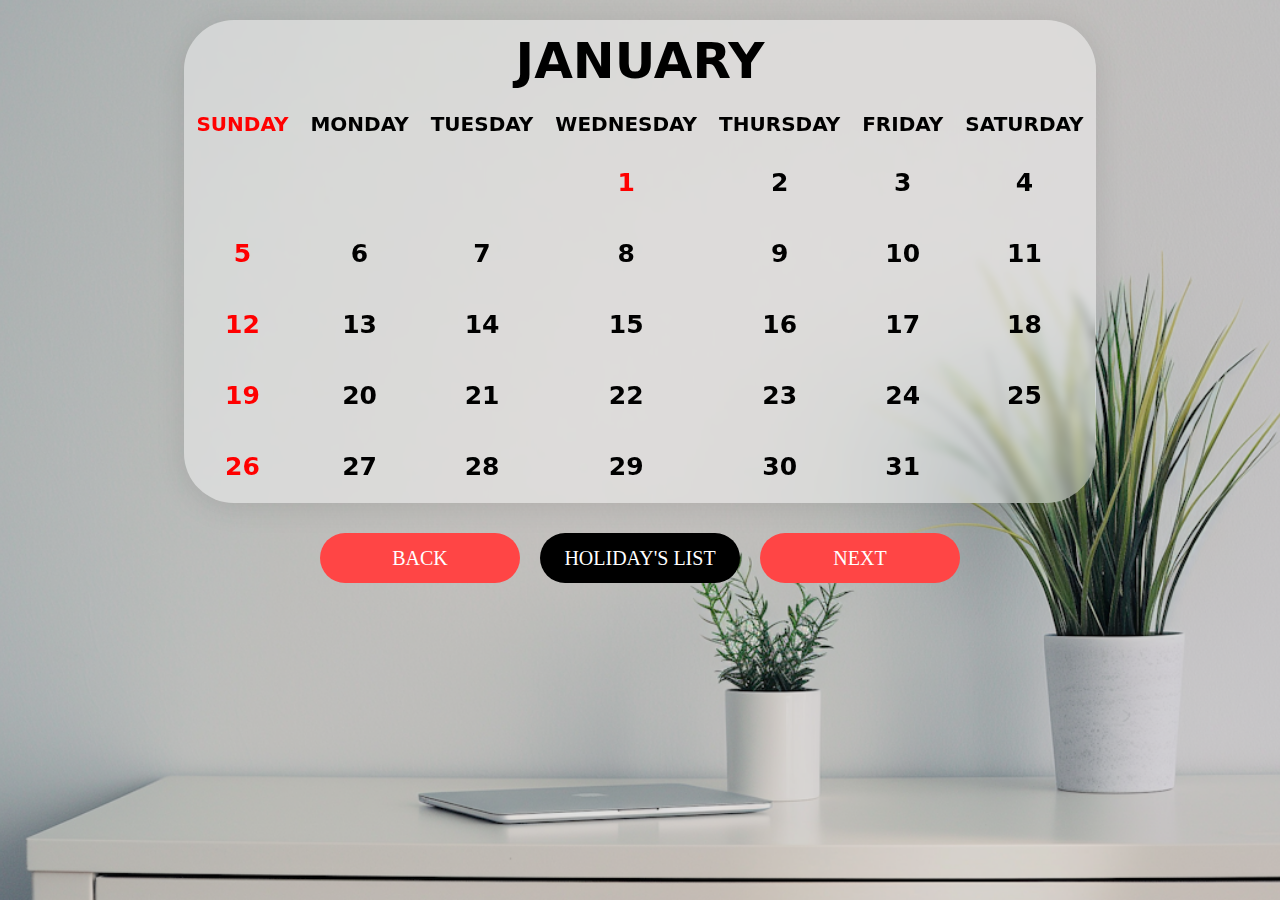
<file: index.html>
<!DOCTYPE html>
<html lang="en">
  <head>
    <link rel="stylesheet" href="style.css" />
    <title>CALENDAR</title>
  </head>
  <body>
    <div class="tbdiv">
      <table>
        <tr>
          <th colspan="7" style="font-size: 50px">JANUARY</th>
        </tr>

        <tr>
          <th style="color: red">SUNDAY</th>
          <th>MONDAY</th>
          <th>TUESDAY</th>
          <th>WEDNESDAY</th>
          <th>THURSDAY</th>
          <th>FRIDAY</th>
          <th>SATURDAY</th>
        </tr>

        <tr>
          <td></td>
          <td></td>
          <td></td>
          <td style="color: red">1</td>
          <td>2</td>
          <td>3</td>
          <td>4</td>
        </tr>

        <tr>
          <td style="color: red">5</td>
          <td>6</td>
          <td>7</td>
          <td>8</td>
          <td>9</td>
          <td>10</td>
          <td>11</td>
        </tr>

        <tr>
          <td style="color: red">12</td>
          <td>13</td>
          <td>14</td>
          <td>15</td>
          <td>16</td>
          <td>17</td>
          <td>18</td>
        </tr>

        <tr>
          <td style="color: red">19</td>
          <td>20</td>
          <td>21</td>
          <td>22</td>
          <td>23</td>
          <td>24</td>
          <td>25</td>
        </tr>

        <tr>
          <td style="color: red">26</td>
          <td>27</td>
          <td>28</td>
          <td>29</td>
          <td>30</td>
          <td>31</td>
          <td></td>
        </tr>
      </table>
    </div>
    <div class="btndiv">
      <a href=""><button>BACK</button></a>
      <a href="holiday.html"><button
          class="btn">
          HOLIDAY'S LIST
        </button></a>
      <a href="feb.html"><button>NEXT</button></a>
    </div>
  </body>
</html>
</file>
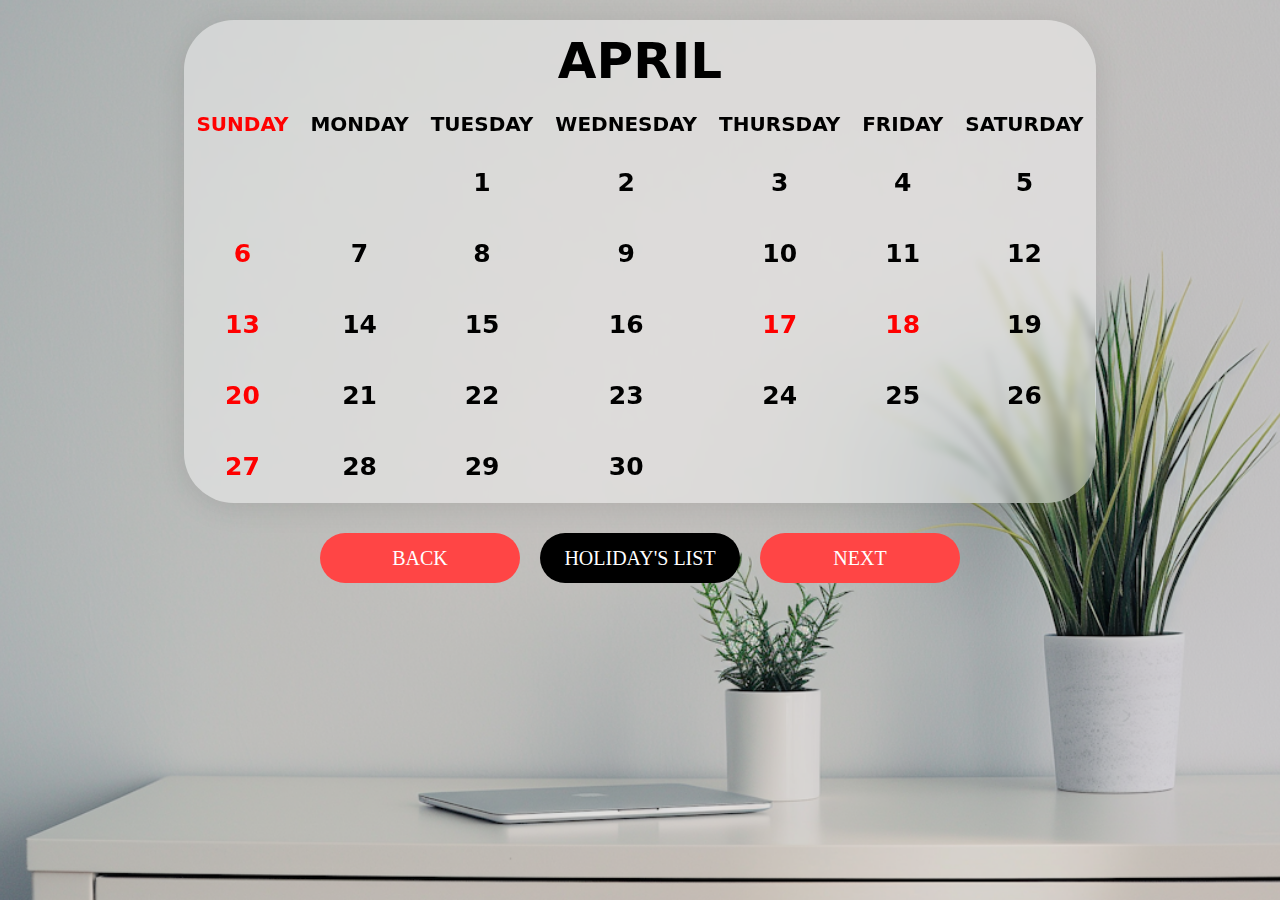
<file: apr.html>
<!DOCTYPE html>
<html lang="en">
  <head>
    <link rel="stylesheet" href="style.css">
    <title>CALENDAR</title>
  </head>
  <body>
    <div class="tbdiv">
        <table>
          <tr>
            <th colspan="7" style="font-size: 50px;">APRIL</th>
          </tr>

          <tr>
            <th style="color: red;">SUNDAY</th>
            <th>MONDAY</th>
            <th>TUESDAY</th>
            <th>WEDNESDAY</th>
            <th>THURSDAY</th>
            <th>FRIDAY</th>
            <th>SATURDAY</th>
          </tr>

          <tr>
            <td></td>
            <td></td>
            <td>1</td>
            <td>2</td>
            <td>3</td>
            <td>4</td>
            <td>5</td>
          </tr>

          <tr>
            <td style="color: red;">6</td>
            <td>7</td>
            <td>8</td>
            <td>9</td>
            <td>10</td>
            <td>11</td>
            <td>12</td>
          </tr>

          <tr>
            <td style="color: red;">13</td>
            <td>14</td>
            <td>15</td>
            <td>16</td>
            <td style="color: red;">17</td>
            <td style="color: red;">18</td>
            <td>19</td>
          </tr>

          
          <tr>
            <td style="color: red;">20</td>
            <td>21</td>
            <td>22</td>
            <td>23</td>
            <td>24</td>
            <td>25</td>
            <td>26</td>
          </tr>

          
          <tr>
            <td style="color: red;">27</td>
            <td>28</td>
            <td>29</td>
            <td>30</td>
            <td></td>
            <td></td>
            <td></td>
          </tr>

            
        </table>
    </div>
<div class="btndiv">
   <a href="mar.html"><button>BACK</button></a>  
   <a href="holiday.html"><button class="btn">HOLIDAY'S LIST</button></a>
  <a href="may.html"><button>NEXT</button></a>
 </div>

</body>
</html>
</file>
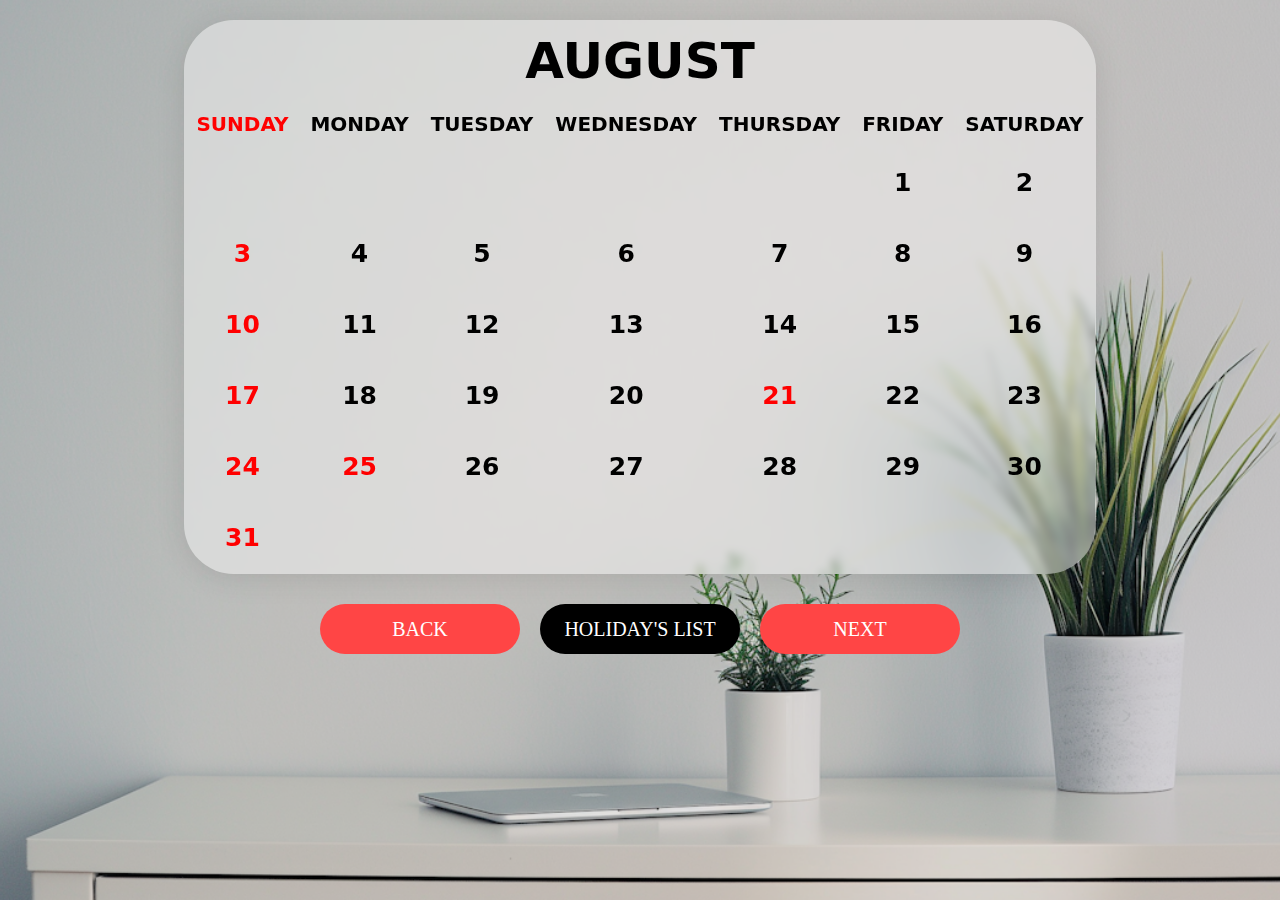
<file: aug.html>
<!DOCTYPE html>
<html lang="en">
  <head>
    <link rel="stylesheet" href="style.css">
    <title>CALENDAR</title>
  </head>
  <body>
    <div class="tbdiv">
        <table>
          <tr>
            <th colspan="7" style="font-size: 50px;">AUGUST</th>
          </tr>

          <tr>
            <th style="color: red;">SUNDAY</th>
            <th>MONDAY</th>
            <th>TUESDAY</th>
            <th>WEDNESDAY</th>
            <th>THURSDAY</th>
            <th>FRIDAY</th>
            <th>SATURDAY</th>
          </tr>

          <tr>
            <td></td>
            <td></td>
            <td></td>
            <td></td>
            <td></td>
            <td>1</td>
            <td>2</td>
          </tr>

          <tr>
            <td style="color: red;">3</td>
            <td>4</td>
            <td>5</td>
            <td>6</td>
            <td>7</td>
            <td>8</td>
            <td>9</td>
          </tr>

          <tr>
            <td style="color: red;">10</td>
            <td>11</td>
            <td>12</td>
            <td>13</td>
            <td>14</td>
            <td>15</td>
            <td>16</td>
          </tr>

          
          <tr>
            <td style="color: red;">17</td>
            <td>18</td>
            <td>19</td>
            <td>20</td>
            <td style="color: red;">21</td>
            <td>22</td>
            <td>23</td>
          </tr>

          
          <tr>
            <td style="color: red;">24</td>
            <td style="color: red;">25</td>
            <td>26</td>
            <td>27</td>
            <td>28</td>
            <td>29</td>
            <td>30</td>
          </tr>
                    <tr>
            <td style="color: red;">31</td>
            <td></td>
            <td></td>
            <td></td>
            <td></td>
            <td></td>
            <td></td>
          </tr>

            
        </table>
    </div>
<div class="btndiv">
   <a href="july.html"><button>BACK</button></a>  
   <a href="holiday.html"><button class="btn">HOLIDAY'S LIST</button></a>
  <a href="sept.html"><button>NEXT</button></a>
 </div>

</body>
</html>
</file>
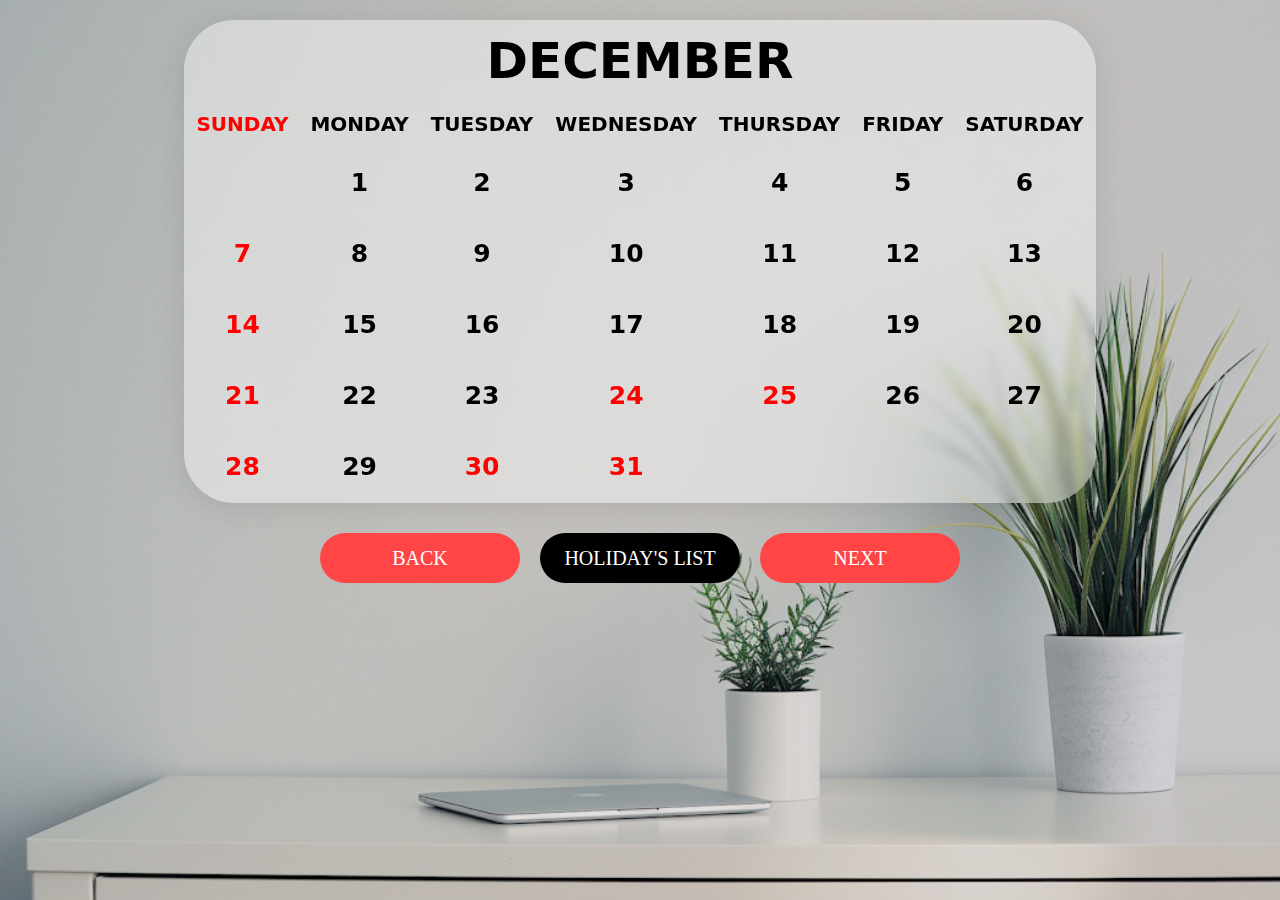
<file: dec.html>
<!DOCTYPE html>
<html lang="en">
  <head>
    <link rel="stylesheet" href="style.css">
    <title>CALENDAR</title>
  </head>
  <body>
    <div class="tbdiv">
        <table>
          <tr>
            <th colspan="7" style="font-size: 50px;">DECEMBER</th>
          </tr>

          <tr>
            <th style="color: red;">SUNDAY</th>
            <th>MONDAY</th>
            <th>TUESDAY</th>
            <th>WEDNESDAY</th>
            <th>THURSDAY</th>
            <th>FRIDAY</th>
            <th>SATURDAY</th>
          </tr>

          <tr>
            <td></td>
            <td>1</td>
            <td>2</td>
            <td>3</td>
            <td>4</td>
            <td>5</td>
            <td>6</td>
          </tr>

          <tr>
            <td style="color: red;">7</td>
            <td>8</td>
            <td>9</td>
            <td>10</td>
            <td>11</td>
            <td>12</td>
            <td>13</td>
          </tr>

          <tr>
            <td style="color: red;">14</td>
            <td>15</td>
            <td>16</td>
            <td>17</td>
            <td>18</td>
            <td>19</td>
            <td>20</td>
          </tr>

          
          <tr>
            <td style="color: red;">21</td>
            <td>22</td>
            <td>23</td>
            <td style="color: red;">24</td>
            <td style="color: red;">25</td>
            <td>26</td>
            <td>27</td>
          </tr>

          
          <tr>
            <td style="color: red;">28</td>
            <td>29</td>
            <td style="color: red;">30</td>
            <td style="color: red;">31</td>
            <td></td>
            <td></td>
            <td></td>
          </tr>  


        </table>
    </div>
<div class="btndiv">
   <a href="nov.html"><button>BACK</button></a>  
   <a href="holiday.html"><button class="btn">HOLIDAY'S LIST</button></a>
  <a href=""><button>NEXT</button></a>
 </div>

</body>
</html>
</file>
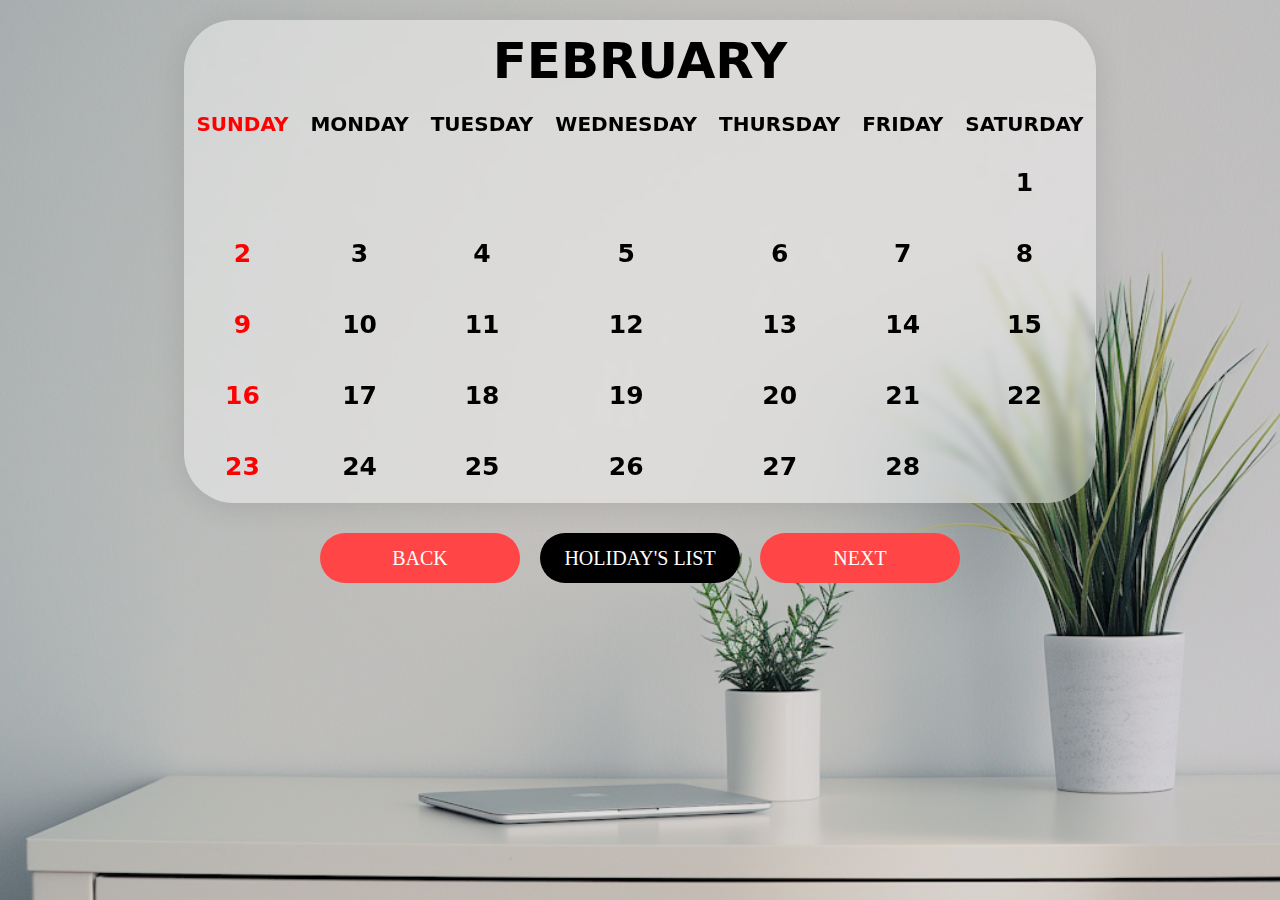
<file: feb.html>
<!DOCTYPE html>
<html lang="en">
  <head>
    <link rel="stylesheet" href="style.css">
    <title>CALENDAR</title>
  </head>
  <body>
    <div class="tbdiv">
        <table>
          <tr>
            <th colspan="7" style="font-size: 50px;">FEBRUARY</th>
          </tr>

          <tr>
            <th style="color: red;">SUNDAY</th>
            <th>MONDAY</th>
            <th>TUESDAY</th>
            <th>WEDNESDAY</th>
            <th>THURSDAY</th>
            <th>FRIDAY</th>
            <th>SATURDAY</th>
          </tr>

          <tr>
            <td></td>
            <td></td>
            <td></td>
            <td></td>
            <td></td>
            <td></td>
            <td>1</td>
          </tr>

          <tr>
            <td style="color: red;">2</td>
            <td>3</td>
            <td>4</td>
            <td>5</td>
            <td>6</td>
            <td>7</td>
            <td>8</td>
          </tr>

          <tr>
            <td style="color: red;">9</td>
            <td>10</td>
            <td>11</td>
            <td>12</td>
            <td>13</td>
            <td>14</td>
            <td>15</td>
          </tr>

          
          <tr>
            <td style="color: red;">16</td>
            <td>17</td>
            <td>18</td>
            <td>19</td>
            <td>20</td>
            <td>21</td>
            <td>22</td>
          </tr>

          
          <tr>
            <td style="color: red;">23</td>
            <td>24</td>
            <td>25</td>
            <td>26</td>
            <td>27</td>
            <td>28</td>
            <td></td>
          </tr>
            
        </table>
    </div>
<div class="btndiv">
   <a href="index.html"><button>BACK</button></a>  
   <a href="holiday.html"><button class="btn">HOLIDAY'S LIST</button></a>
  <a href="mar.html"><button>NEXT</button></a>
 </div>

</body>
</html>
</file>
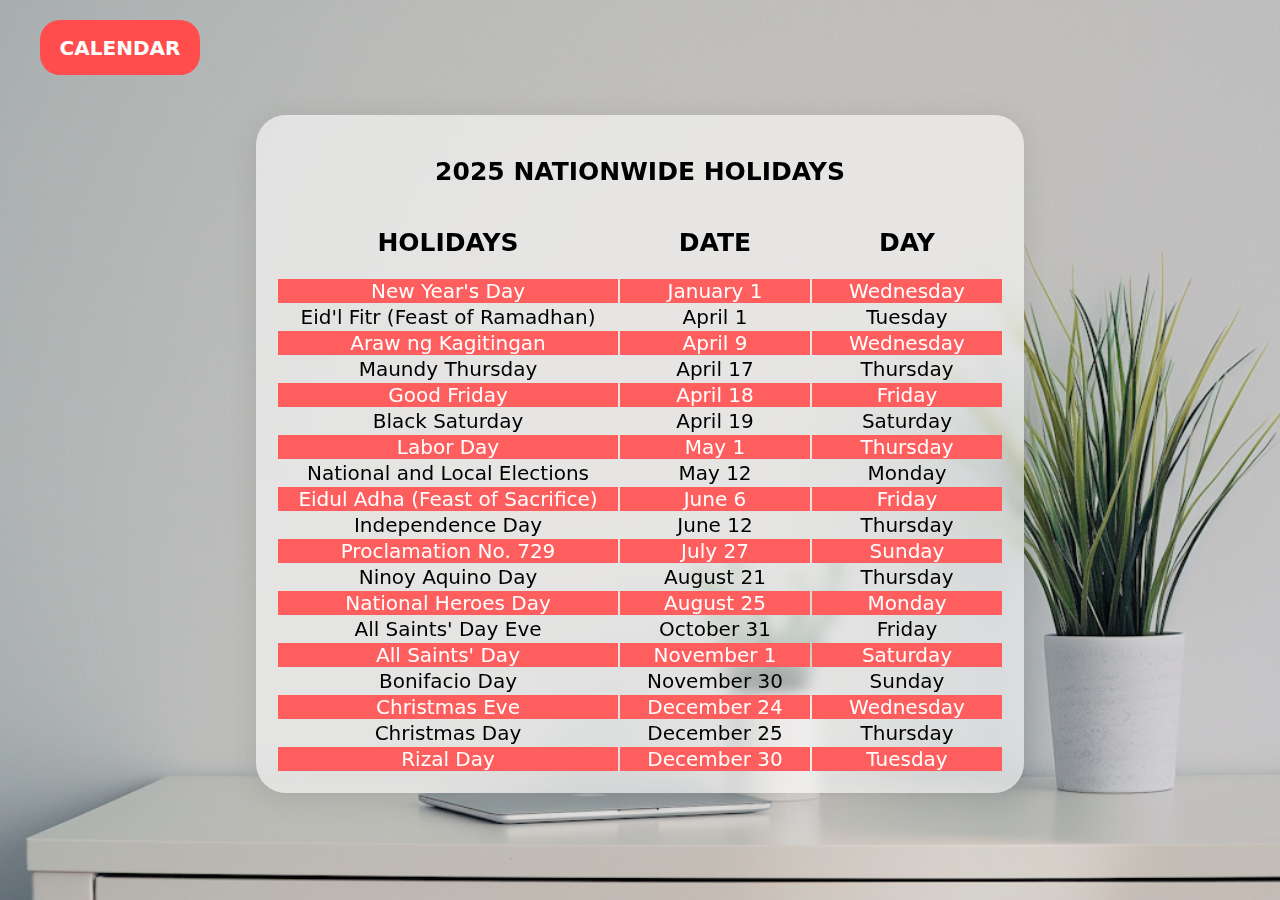
<file: holiday.html>
<!DOCTYPE html>
<html lang="en">
<head>
    <link rel="stylesheet" href="holiday.css">
    <title>HOLIDAYS</title>
<body>
    <a href="index.html"><button>CALENDAR</button></a>

    <div class="table">
        
        <table>
            <tr>
                <th colspan="3">2025 NATIONWIDE HOLIDAYS</th>
            </tr>
            

            <tr>
                <th style="width: 300px;">HOLIDAYS</th>
                <th style="width: 150px;">DATE</th>
                <th style="width: 150px;">DAY</th>
            </tr>

            <tr style="background-color: rgb(255, 94, 94); color: white;"> 
                <td>New Year's Day</td>
                <td>January 1</td>
                <td>Wednesday</td>
            </tr>


            <tr>
                <td>Eid'l Fitr (Feast of Ramadhan)</td>
                <td>April 1</td>
                <td>Tuesday</td>
            </tr>

                <tr style="background-color: rgb(255, 94, 94); color: white;">
                <td>Araw ng Kagitingan</td>
                <td>April 9</td>
                <td>Wednesday</td>
            </tr>

            <tr>
                <td>Maundy Thursday</td>
                <td>April 17</td>
                <td>Thursday</td>
            </tr>

                <tr style="background-color: rgb(255, 94, 94); color: white;">
                <td>Good Friday</td>
                <td>April 18</td>
                <td>Friday</td>
            </tr>

            <tr>
                <td>Black Saturday</td>
                <td>April 19</td>
                <td>Saturday</td>
            </tr>

            <tr style="background-color: rgb(255, 94, 94); color: white;">
                <td>Labor Day</td>
                <td>May 1</td>
                <td>Thursday</td>
            </tr>

            <tr>
                <td>National and Local Elections</td>
                <td>May 12</td>
                <td>Monday</td>
            </tr>
            
            <tr style="background-color: rgb(255, 94, 94); color: white;">
                <td>Eidul Adha (Feast of Sacrifice)</td>
                <td>June 6 </td>
                <td>Friday</td>
            </tr>

                                    <tr>
                <td>Independence Day</td>
                <td>June 12</td>
                <td>Thursday</td>
            </tr>

                                    <tr style="background-color: rgb(255, 94, 94); color: white;">
                <td>Proclamation No. 729</td>
                <td>July 27</td>
                <td>Sunday</td>
            </tr>

                                    <tr>
                <td>Ninoy Aquino Day</td>
                <td>August 21</td>
                <td>Thursday</td>
            </tr>

                                    <tr style="background-color: rgb(255, 94, 94); color: white;">
                <td>National Heroes Day</td>
                <td>August 25</td>
                <td>Monday</td>
            </tr>

                                    <tr>
                <td>All Saints' Day Eve</td>
                <td>October 31</td>
                <td>Friday</td>
            </tr>

                                    <tr style="background-color: rgb(255, 94, 94); color: white;">
                <td>All Saints' Day</td>
                <td>November 1</td>
                <td>Saturday</td>
            </tr>

                                    <tr>
                <td>Bonifacio Day</td>
                <td>November 30</td>
                <td>Sunday</td>
            </tr>


                                    <tr style="background-color: rgb(255, 94, 94); color: white;">
                <td>Christmas Eve</td>
                <td>December 24 </td>
                <td>Wednesday</td>
            </tr>

                                    <tr>
                <td>Christmas Day</td>
                <td>December 25</td>
                <td>Thursday</td>
            </tr>

                                                <tr style="background-color: rgb(255, 94, 94); color: white;">
                <td>Rizal Day</td>
                <td>December 30</td>
                <td>Tuesday</td>
            </tr>

        </table>
    </div>
</body>
</html>
</file>
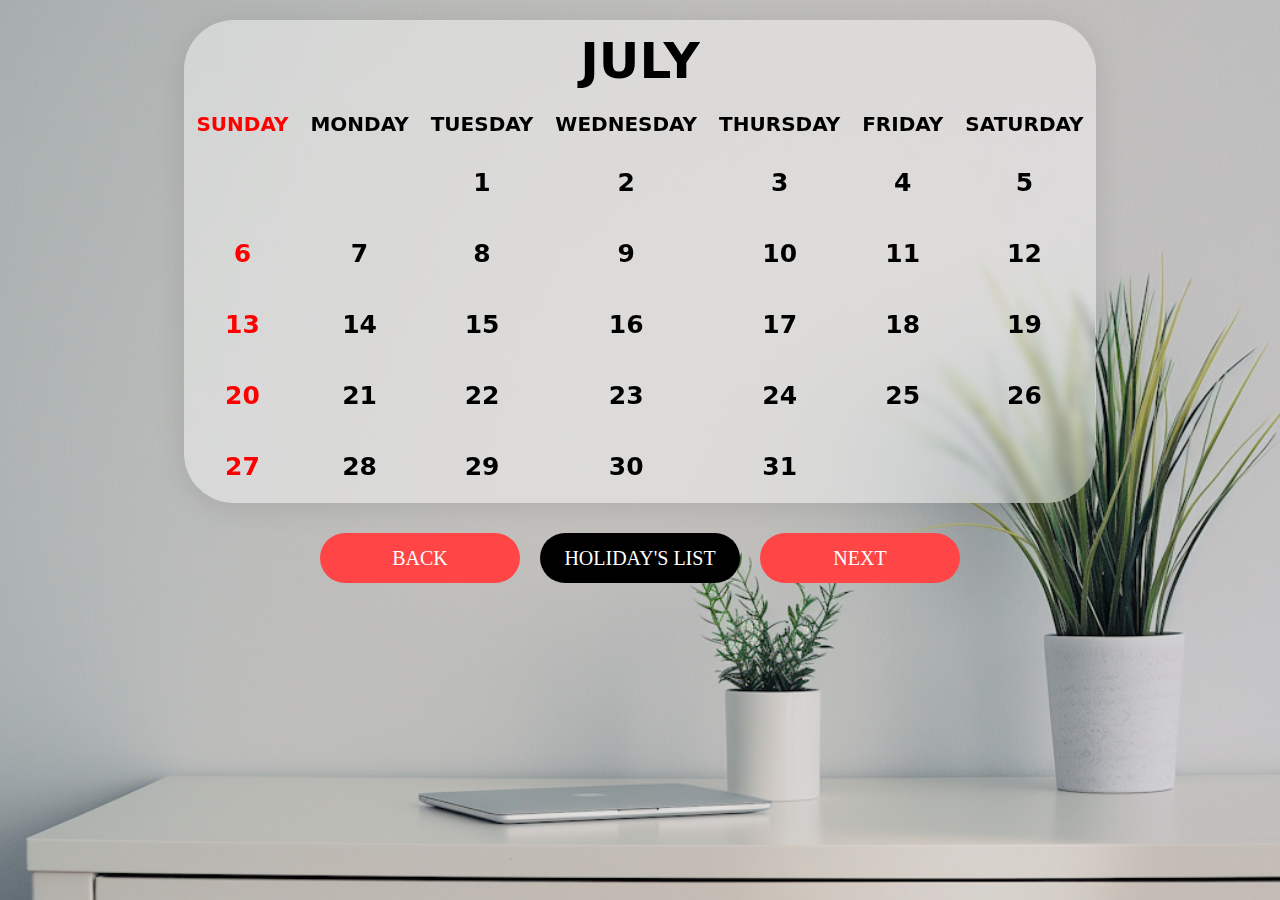
<file: july.html>
<!DOCTYPE html>
<html lang="en">
  <head>
    <link rel="stylesheet" href="style.css">
    <title>CALENDAR</title>
  </head>
  <body>
    <div class="tbdiv">
        <table>
          <tr>
            <th colspan="7" style="font-size: 50px;">JULY</th>
          </tr>

          <tr>
            <th style="color: red;">SUNDAY</th>
            <th>MONDAY</th>
            <th>TUESDAY</th>
            <th>WEDNESDAY</th>
            <th>THURSDAY</th>
            <th>FRIDAY</th>
            <th>SATURDAY</th>
          </tr>

          <tr>
            <td></td>
            <td></td>
            <td>1</td>
            <td>2</td>
            <td>3</td>
            <td>4</td>
            <td>5</td>
          </tr>

          <tr>
            <td style="color: red;">6</td>
            <td>7</td>
            <td>8</td>
            <td>9</td>
            <td>10</td>
            <td>11</td>
            <td>12</td>
          </tr>

          <tr>
            <td style="color: red;">13</td>
            <td>14</td>
            <td>15</td>
            <td>16</td>
            <td>17</td>
            <td>18</td>
            <td>19</td>
          </tr>

          
          <tr>
            <td style="color: red;">20</td>
            <td>21</td>
            <td>22</td>
            <td>23</td>
            <td>24</td>
            <td>25</td>
            <td>26</td>
          </tr>

          
          <tr>
            <td style="color: red;">27</td>
            <td>28</td>
            <td>29</td>
            <td>30</td>
            <td>31</td>
            <td></td>
            <td></td>
          </tr>

            
        </table>
    </div>
<div class="btndiv">
   <a href="june.html"><button>BACK</button></a>  
   <a href="holiday.html"><button class="btn">HOLIDAY'S LIST</button></a>
  <a href="aug.html"><button>NEXT</button></a>
 </div>

</body>
</html>
</file>
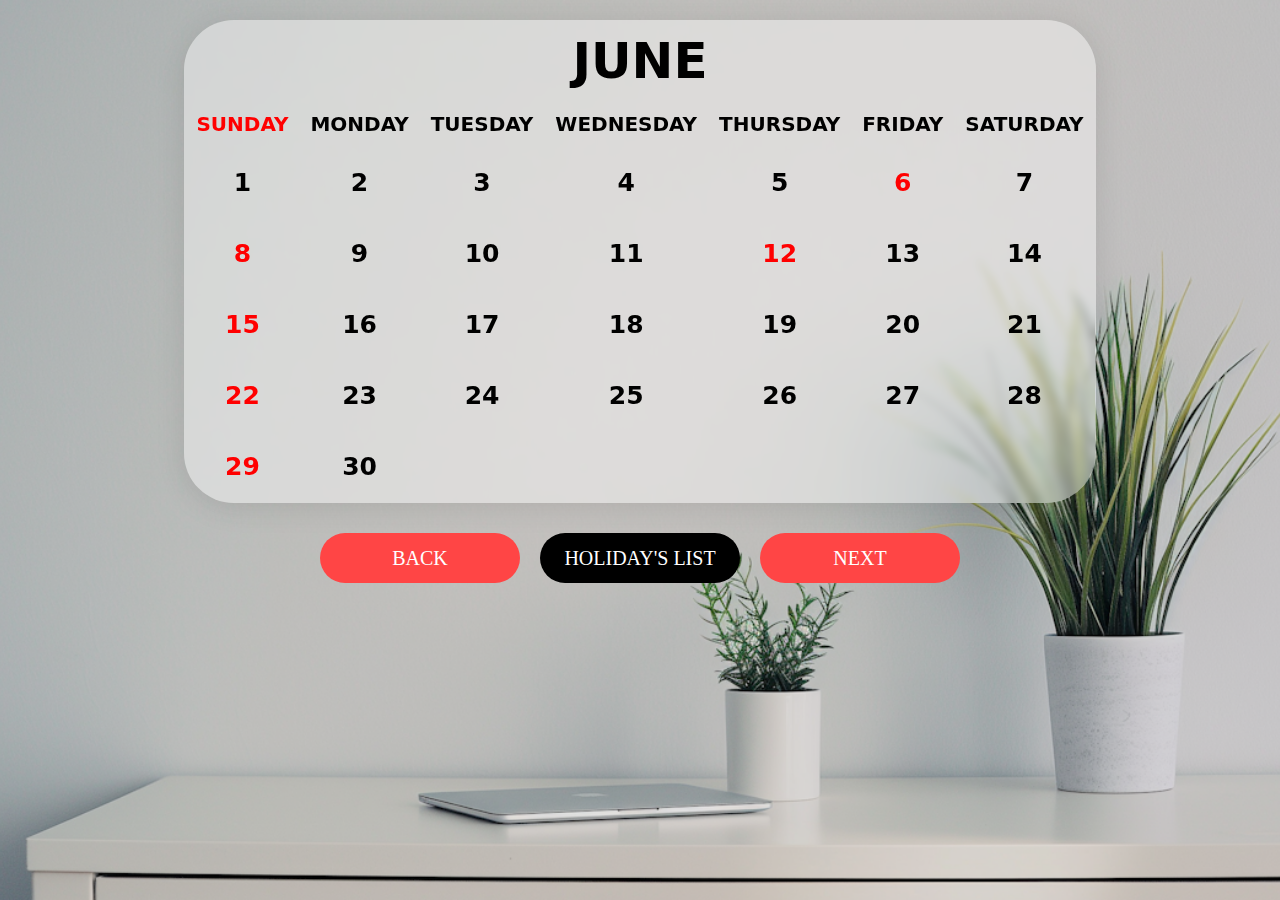
<file: june.html>
<!DOCTYPE html>
<html lang="en">
  <head>
    <link rel="stylesheet" href="style.css">
    <title>CALENDAR</title>
  </head>
  <body>
    <div class="tbdiv">
        <table>
          <tr>
            <th colspan="7" style="font-size: 50px;">JUNE</th>
          </tr>

          <tr>
            <th style="color: red;">SUNDAY</th>
            <th>MONDAY</th>
            <th>TUESDAY</th>
            <th>WEDNESDAY</th>
            <th>THURSDAY</th>
            <th>FRIDAY</th>
            <th>SATURDAY</th>
          </tr>

          <tr>
            <td>1</td>
            <td>2</td>
            <td>3</td>
            <td>4</td>
            <td>5</td>
            <td style="color: red;">6</td>
            <td>7</td>
          </tr>

          <tr>
            <td style="color: red;">8</td>
            <td>9</td>
            <td>10</td>
            <td>11</td>
            <td style="color: red;">12</td>
            <td>13</td>
            <td>14</td>
          </tr>

          <tr>
            <td style="color: red;">15</td>
            <td>16</td>
            <td>17</td>
            <td>18</td>
            <td>19</td>
            <td>20</td>
            <td>21</td>
          </tr>

          
          <tr>
            <td style="color: red;">22</td>
            <td>23</td>
            <td>24</td>
            <td>25</td>
            <td>26</td>
            <td>27</td>
            <td>28</td>
          </tr>

          
          <tr>
            <td style="color: red;">29</td>
            <td>30</td>
            <td></td>
            <td></td>
            <td></td>
            <td></td>
            <td></td>
          </tr>

            
        </table>
    </div>
<div class="btndiv">
   <a href="may.html"><button>BACK</button></a>  
   <a href="holiday.html"><button class="btn">HOLIDAY'S LIST</button></a>
  <a href="july.html"><button>NEXT</button></a>
 </div>

</body>
</html>
</file>
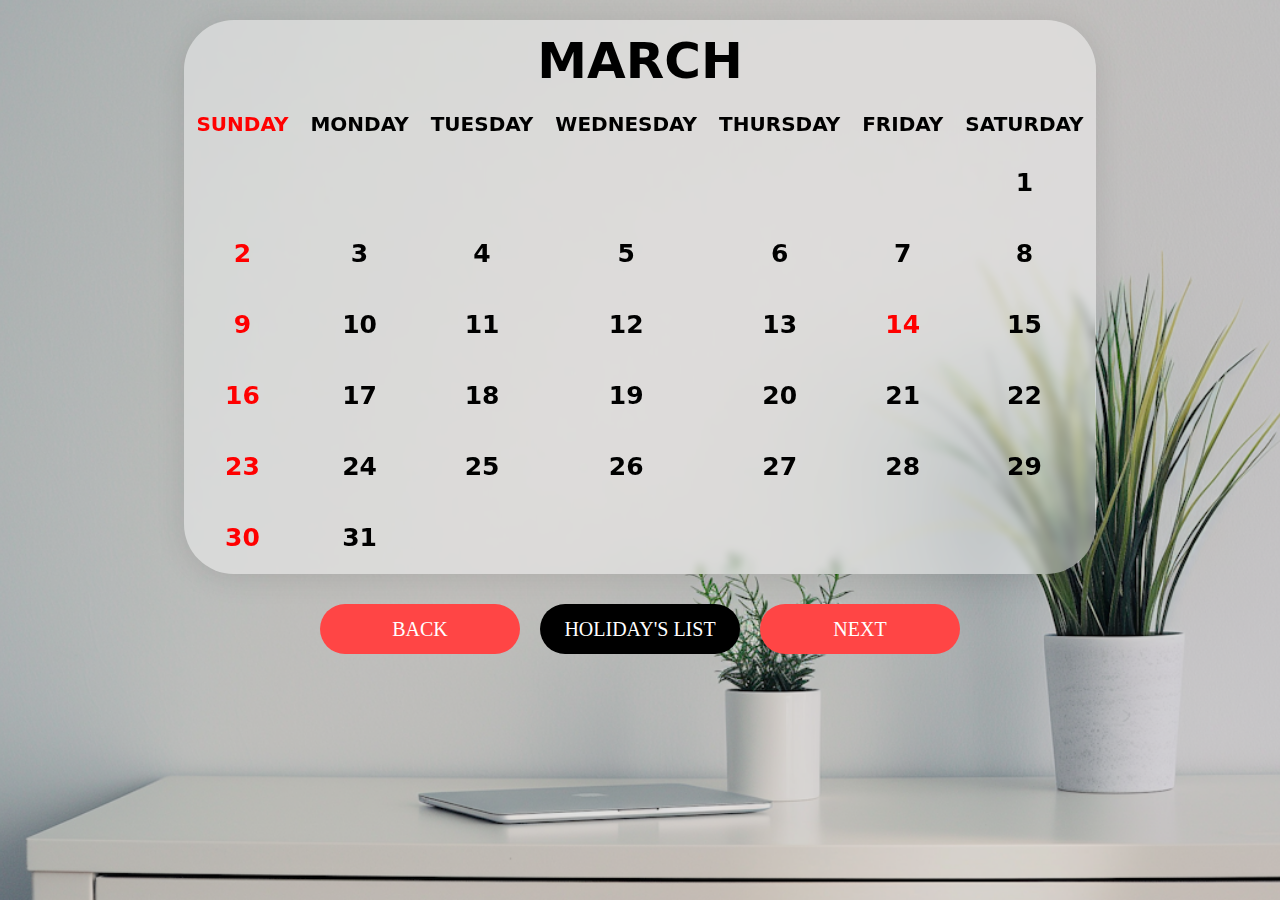
<file: mar.html>
<!DOCTYPE html>
<html lang="en">
  <head>
    <link rel="stylesheet" href="style.css">
    <title>CALENDAR</title>
  </head>
  <body>
    <div class="tbdiv">
        <table>
          <tr>
            <th colspan="7" style="font-size: 50px;">MARCH</th>
          </tr>

          <tr>
            <th style="color: red;">SUNDAY</th>
            <th>MONDAY</th>
            <th>TUESDAY</th>
            <th>WEDNESDAY</th>
            <th>THURSDAY</th>
            <th>FRIDAY</th>
            <th>SATURDAY</th>
          </tr>

          <tr>
            <td></td>
            <td></td>
            <td></td>
            <td></td>
            <td></td>
            <td></td>
            <td>1</td>
          </tr>

          <tr>
            <td style="color: red;">2</td>
            <td>3</td>
            <td>4</td>
            <td>5</td>
            <td>6</td>
            <td>7</td>
            <td>8</td>
          </tr>

          <tr>
            <td style="color: red;">9</td>
            <td>10</td>
            <td>11</td>
            <td>12</td>
            <td>13</td>
            <td style="color: red;">14</td>
            <td>15</td>
          </tr>

          
          <tr>
            <td style="color: red;">16</td>
            <td>17</td>
            <td>18</td>
            <td>19</td>
            <td>20</td>
            <td>21</td>
            <td>22</td>
          </tr>

          
          <tr>
            <td style="color: red;">23</td>
            <td>24</td>
            <td>25</td>
            <td>26</td>
            <td>27</td>
            <td>28</td>
            <td>29</td>
          </tr>

                    <tr>
            <td style="color: red;">30</td>
            <td>31</td>
            <td></td>
            <td></td>
            <td></td>
            <td></td>
            <td></td>
          </tr>

            
        </table>
    </div>
<div class="btndiv">
   <a href="feb.html"><button>BACK</button></a>  
   <a href="holiday.html"><button class="btn">HOLIDAY'S LIST</button></a>
  <a href="apr.html"><button>NEXT</button></a>
 </div>

</body>
</html>
</file>
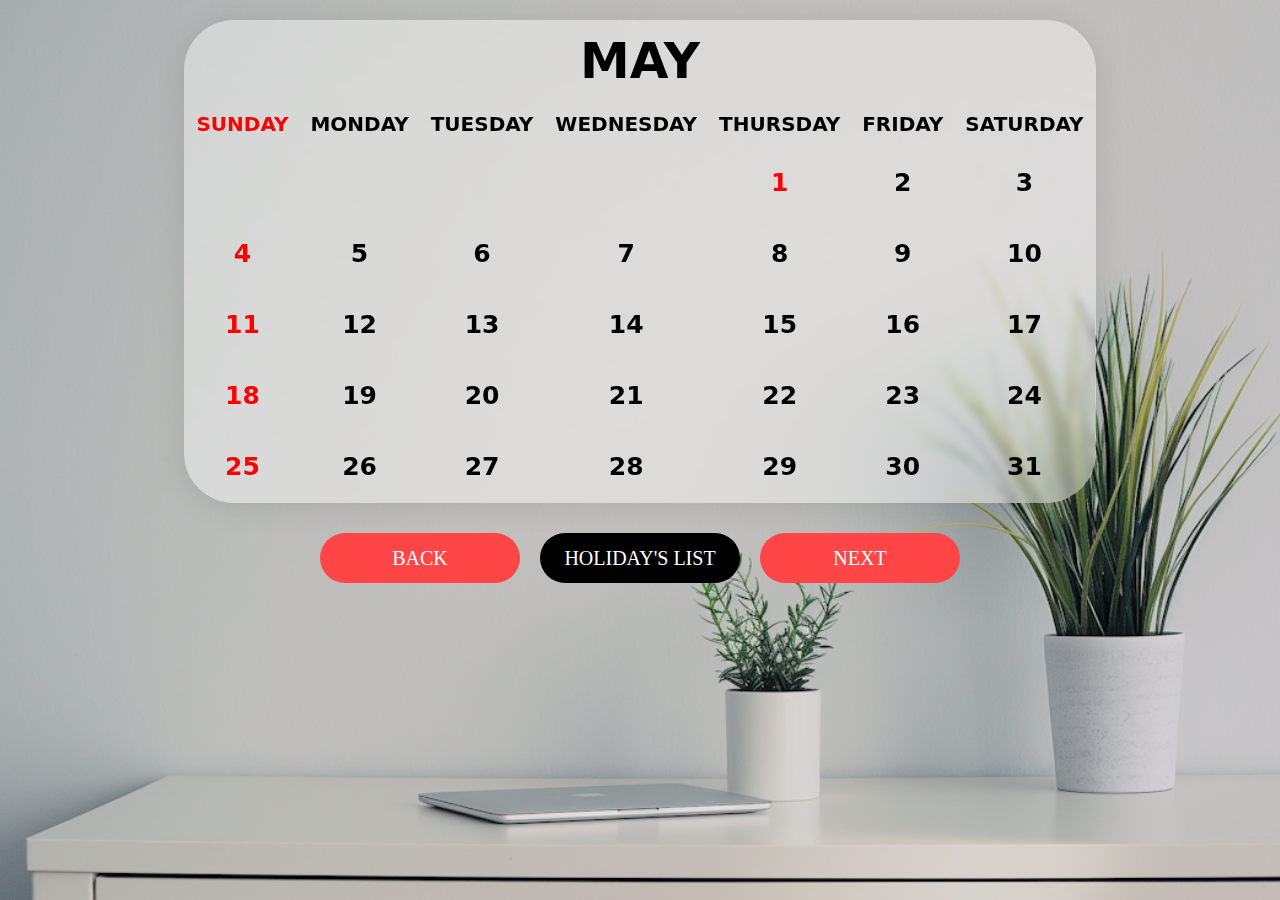
<file: may.html>
<!DOCTYPE html>
<html lang="en">
  <head>
    <link rel="stylesheet" href="style.css">
    <title>CALENDAR</title>
  </head>
  <body>
    <div class="tbdiv">
        <table>
          <tr>
            <th colspan="7" style="font-size: 50px;">MAY</th>
          </tr>

          <tr>
            <th style="color: red;">SUNDAY</th>
            <th>MONDAY</th>
            <th>TUESDAY</th>
            <th>WEDNESDAY</th>
            <th>THURSDAY</th>
            <th>FRIDAY</th>
            <th>SATURDAY</th>
          </tr>

          <tr>
            <td></td>
            <td></td>
            <td></td>
            <td></td>
            <td style="color: red;">1</td>
            <td>2</td>
            <td>3</td>
          </tr>

          <tr>
            <td style="color: red;">4</td>
            <td>5</td>
            <td>6</td>
            <td>7</td>
            <td>8</td>
            <td>9</td>
            <td>10</td>
          </tr>

          <tr>
            <td style="color: red;">11</td>
            <td>12</td>
            <td>13</td>
            <td>14</td>
            <td>15</td>
            <td>16</td>
            <td>17</td>
          </tr>

          
          <tr>
            <td style="color: red;">18</td>
            <td>19</td>
            <td>20</td>
            <td>21</td>
            <td>22</td>
            <td>23</td>
            <td>24</td>
          </tr>

          
          <tr>
            <td style="color: red;">25</td>
            <td>26</td>
            <td>27</td>
            <td>28</td>
            <td>29</td>
            <td>30</td>
            <td>31</td>
          </tr>

            
        </table>
    </div>
<div class="btndiv">
   <a href="apr.html"><button>BACK</button></a>  
   <a href="holiday.html"><button class="btn">HOLIDAY'S LIST</button></a>
  <a href="june.html"><button>NEXT</button></a>
 </div>

</body>
</html>
</file>
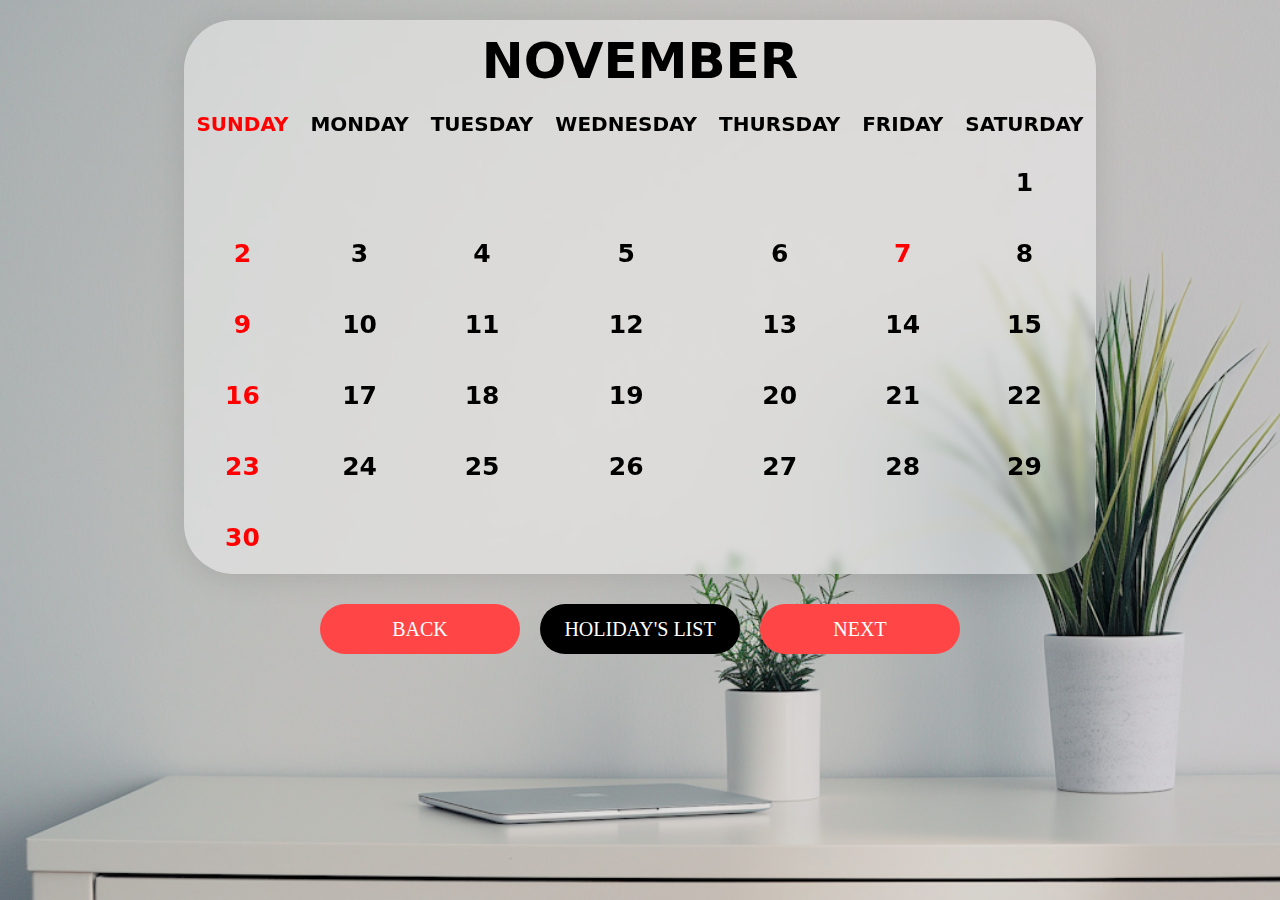
<file: nov.html>
<!DOCTYPE html>
<html lang="en">
  <head>
    <link rel="stylesheet" href="style.css">
    <title>CALENDAR</title>
  </head>
  <body>
    <div class="tbdiv">
        <table>
          <tr>
            <th colspan="7" style="font-size: 50px;">NOVEMBER</th>
          </tr>

          <tr>
            <th style="color: red;">SUNDAY</th>
            <th>MONDAY</th>
            <th>TUESDAY</th>
            <th>WEDNESDAY</th>
            <th>THURSDAY</th>
            <th>FRIDAY</th>
            <th>SATURDAY</th>
          </tr>

          <tr>
            <td></td>
            <td></td>
            <td></td>
            <td></td>
            <td></td>
            <td></td>
            <td>1</td>
          </tr>

          <tr>
            <td style="color: red;">2</td>
            <td>3</td>
            <td>4</td>
            <td>5</td>
            <td>6</td>
            <td style="color: red;">7</td>
            <td>8</td>
          </tr>

          <tr>
            <td style="color: red;">9</td>
            <td>10</td>
            <td>11</td>
            <td>12</td>
            <td>13</td>
            <td>14</td>
            <td>15</td>
          </tr>

          
          <tr>
            <td style="color: red;">16</td>
            <td>17</td>
            <td>18</td>
            <td>19</td>
            <td>20</td>
            <td>21</td>
            <td>22</td>
          </tr>

          
          <tr>
            <td style="color: red;">23</td>
            <td>24</td>
            <td>25</td>
            <td>26</td>
            <td>27</td>
            <td>28</td>
            <td>29</td>
          </tr>  

            <td style="color: red;">30</td>
            <td></td>
            <td></td>
            <td></td>
            <td></td>
            <td></td>
            <td></td>
          </tr>  
        </table>
    </div>
<div class="btndiv">
   <a href="oct.html"><button>BACK</button></a>  
   <a href="holiday.html"><button class="btn">HOLIDAY'S LIST</button></a>
  <a href="dec.html"><button>NEXT</button></a>
 </div>

</body>
</html>
</file>
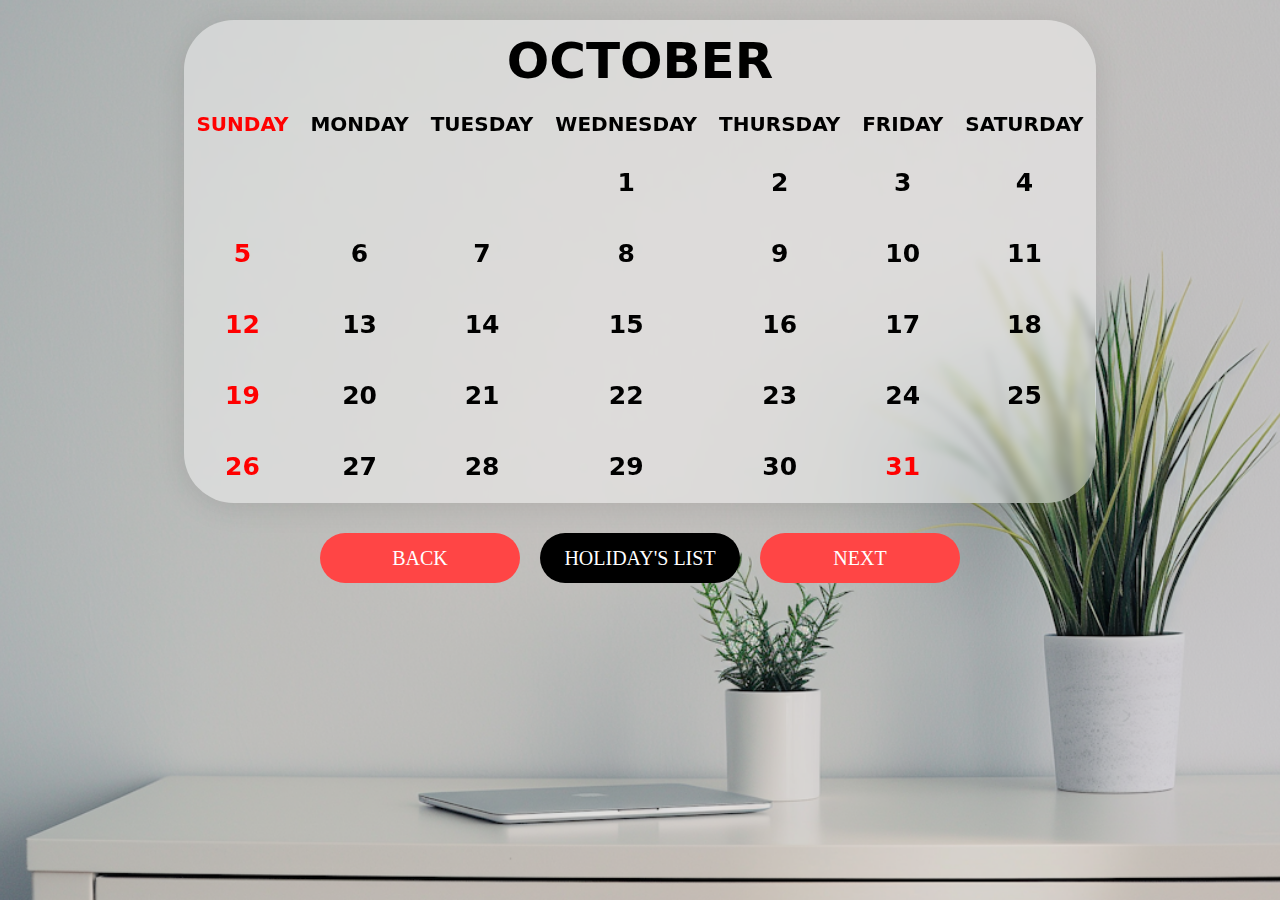
<file: oct.html>
<!DOCTYPE html>
<html lang="en">
  <head>
    <link rel="stylesheet" href="style.css">
    <title>CALENDAR</title>
  </head>
  <body>
    <div class="tbdiv">
        <table>
          <tr>
            <th colspan="7" style="font-size: 50px;">OCTOBER</th>
          </tr>

          <tr>
            <th style="color: red;">SUNDAY</th>
            <th>MONDAY</th>
            <th>TUESDAY</th>
            <th>WEDNESDAY</th>
            <th>THURSDAY</th>
            <th>FRIDAY</th>
            <th>SATURDAY</th>
          </tr>

          <tr>
            <td></td>
            <td></td>
            <td></td>
            <td>1</td>
            <td>2</td>
            <td>3</td>
            <td>4</td>
          </tr>

          <tr>
            <td style="color: red;">5</td>
            <td>6</td>
            <td>7</td>
            <td>8</td>
            <td>9</td>
            <td>10</td>
            <td>11</td>
          </tr>

          <tr>
            <td style="color: red;">12</td>
            <td>13</td>
            <td>14</td>
            <td>15</td>
            <td>16</td>
            <td>17</td>
            <td>18</td>
          </tr>

          
          <tr>
            <td style="color: red;">19</td>
            <td>20</td>
            <td>21</td>
            <td>22</td>
            <td>23</td>
            <td>24</td>
            <td>25</td>
          </tr>

          
          <tr>
            <td style="color: red;">26</td>
            <td>27</td>
            <td>28</td>
            <td>29</td>
            <td>30</td>
            <td  style="color: red;">31</td>
            <td></td>
          </tr>  
        </table>
    </div>
<div class="btndiv">
   <a href="sept.html"><button>BACK</button></a>  
   <a href="holiday.html"><button class="btn">HOLIDAY'S LIST</button></a>
  <a href="nov.html"><button>NEXT</button></a>
 </div>

</body>
</html>
</file>
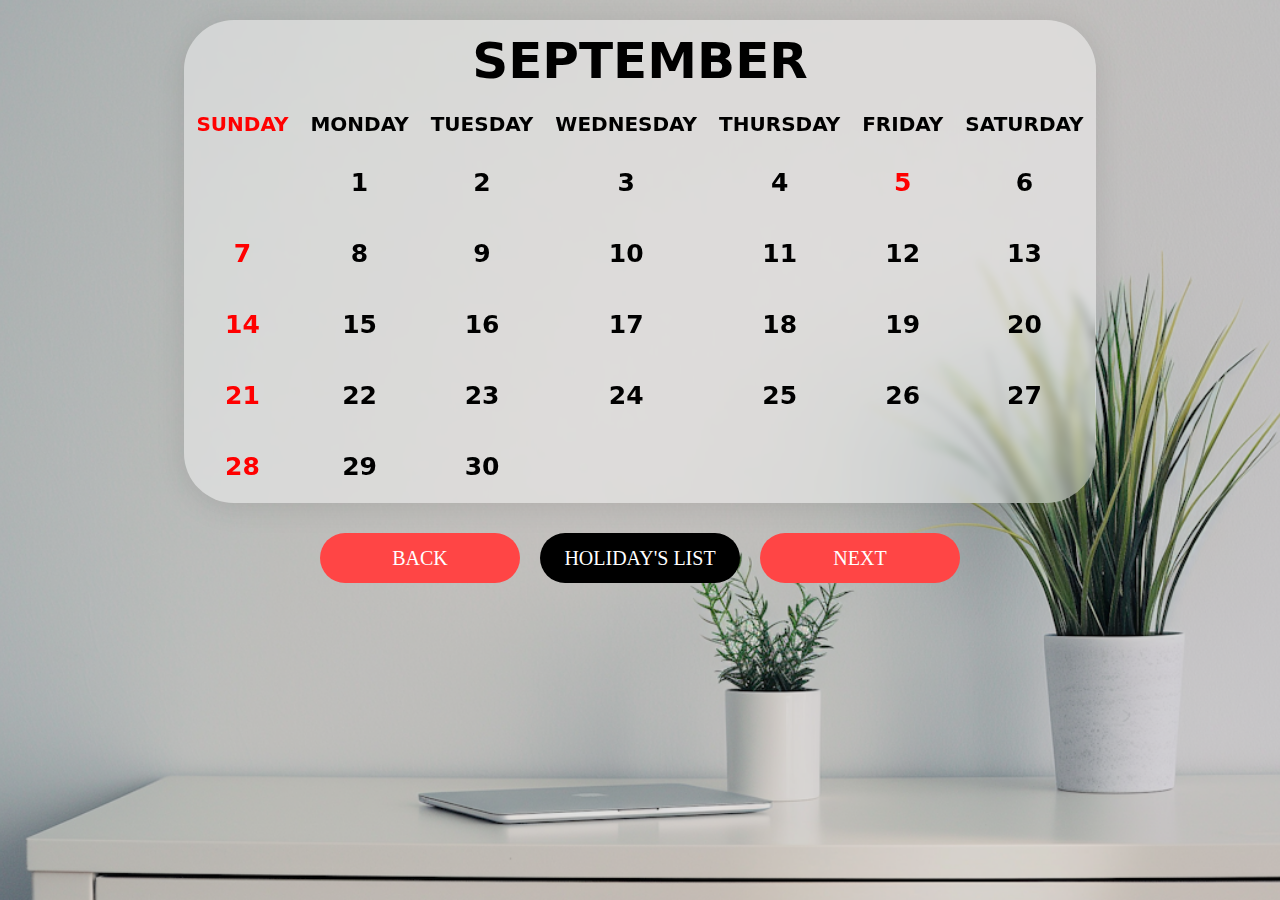
<file: sept.html>
<!DOCTYPE html>
<html lang="en">
  <head>
    <link rel="stylesheet" href="style.css">
    <title>CALENDAR</title>
  </head>
  <body>
    <div class="tbdiv">
        <table>
          <tr>
            <th colspan="7" style="font-size: 50px;">SEPTEMBER</th>
          </tr>

          <tr>
            <th style="color: red;">SUNDAY</th>
            <th>MONDAY</th>
            <th>TUESDAY</th>
            <th>WEDNESDAY</th>
            <th>THURSDAY</th>
            <th>FRIDAY</th>
            <th>SATURDAY</th>
          </tr>

          <tr>
            <td></td>
            <td>1</td>
            <td>2</td>
            <td>3</td>
            <td>4</td>
            <td style="color: red;">5</td>
            <td>6</td>
          </tr>

          <tr>
            <td style="color: red;">7</td>
            <td>8</td>
            <td>9</td>
            <td>10</td>
            <td>11</td>
            <td>12</td>
            <td>13</td>
          </tr>

          <tr>
            <td style="color: red;">14</td>
            <td>15</td>
            <td>16</td>
            <td>17</td>
            <td>18</td>
            <td>19</td>
            <td>20</td>
          </tr>

          
          <tr>
            <td style="color: red;">21</td>
            <td>22</td>
            <td>23</td>
            <td>24</td>
            <td>25</td>
            <td>26</td>
            <td>27</td>
          </tr>

          
          <tr>
            <td style="color: red;">28</td>
            <td>29</td>
            <td>30</td>
            <td></td>
            <td></td>
            <td></td>
            <td></td>
          </tr>  
        </table>
    </div>
<div class="btndiv">
   <a href="aug.html"><button>BACK</button></a>  
   <a href="holiday.html"><button class="btn">HOLIDAY'S LIST</button></a>
  <a href="oct.html"><button>NEXT</button></a>
 </div>

</body>
</html>
</file>
<file: style.css>
* {
  padding: 0;
  margin: 0;
  box-sizing: border-box;
  font-family: system-ui, -apple-system, BlinkMacSystemFont, "Segoe UI", Roboto,
    Oxygen, Ubuntu, Cantarell, "Open Sans", "Helvetica Neue", sans-serif;
}

body {
  background-image: url(Minimalist\ Office\ Desk\ Setup.png);
  background-position: center;
  background-repeat: no-repeat;
  background-size: cover;
  background-attachment: fixed;
}

table {
  -webkit-box-shadow: 0px 1px 20px 3px #000000;
  box-shadow: 0px 1px 17px -3px #000000;
  background: rgba(255, 255, 255, 0.43);
  border-radius: 50px;
  box-shadow: 0 4px 30px rgba(0, 0, 0, 0.1);
  backdrop-filter: blur(4.1px);
  -webkit-backdrop-filter: blur(6.1px);
}

div {
  text-align: center;
  display: flex;
  align-items: center;
  justify-content: center;
  margin-top: 20px;
}

th {
  font-size: 20px;
  padding: 10px;
}

td {
  font-size: 25px;
  padding: 20px;
  font-weight: 900;
}

button {
  background-color: rgb(255, 69, 69);
  color: white;
  font-size: 20px;
  font-family: serif;
  border-radius: 30px;
  margin: 10px;
  width: 200px;
  height: 50px;
  border-style: none;
}

button:hover {
  background-color: rgb(0, 0, 0);
  transition: 0.2s;
  -webkit-box-shadow: 0px 10px 13px -7px #000000,
    3px -1px 19px 1px rgba(0, 0, 0, 0.27);
  box-shadow: 0px 10px 13px -7px #000000, 3px -1px 19px 1px rgba(0, 0, 0, 0.27);
}

button.btn {
  background-color: black;
}

button.btn:hover {
  background-color: rgb(255, 69, 69);
  color: white;
}
</file>
<file: holiday.css>
* {
  padding: 0;
  margin: 0;
  font-family: system-ui, -apple-system, BlinkMacSystemFont, "Segoe UI", Roboto,
    Oxygen, Ubuntu, Cantarell, "Open Sans", "Helvetica Neue", sans-serif;
}

body {
  background-image: url(Minimalist\ Office\ Desk\ Setup.png);
  background-position: center;
  background-repeat: no-repeat;
  background-size: cover;
  background-attachment: fixed;
}

button {
  background-color: rgb(255, 77, 77);
  color: white;
  border: 0px;
  font-weight: 700;
  border-radius: 20px;
  width: 160px;
  height: 55px;
  font-size: 20px;
  margin-top: 20px;
  margin-left: 40px;
}

button:hover {
  background-color: black;
  color: white;
  transition: 0.2s;
}

.table {
  display: flex;
  justify-content: center;
  align-items: center;
  margin-top: 40px;
}

table {
  border: 0px solid;
  text-align: center;
  padding: 20px;
  box-shadow: 0px 2px 15px -2px;
  -webkit-box-shadow-: 0px 2px 15px -2px;
  background: rgba(255, 255, 255, 0.59);
  border-radius: 30px;
  box-shadow: 0 4px 30px rgba(0, 0, 0, 0.1);
  backdrop-filter: blur(6.9px);
  -webkit-backdrop-filter: blur(6.9px);
}

th {
  text-align: center;
  font-size: 25px;
  padding: 20px;
  padding-left: 20px;
  margin: 25px 50px 75px 100px;
}

td {
  text-align: center;
  font-size: 20px;
}
</file>
